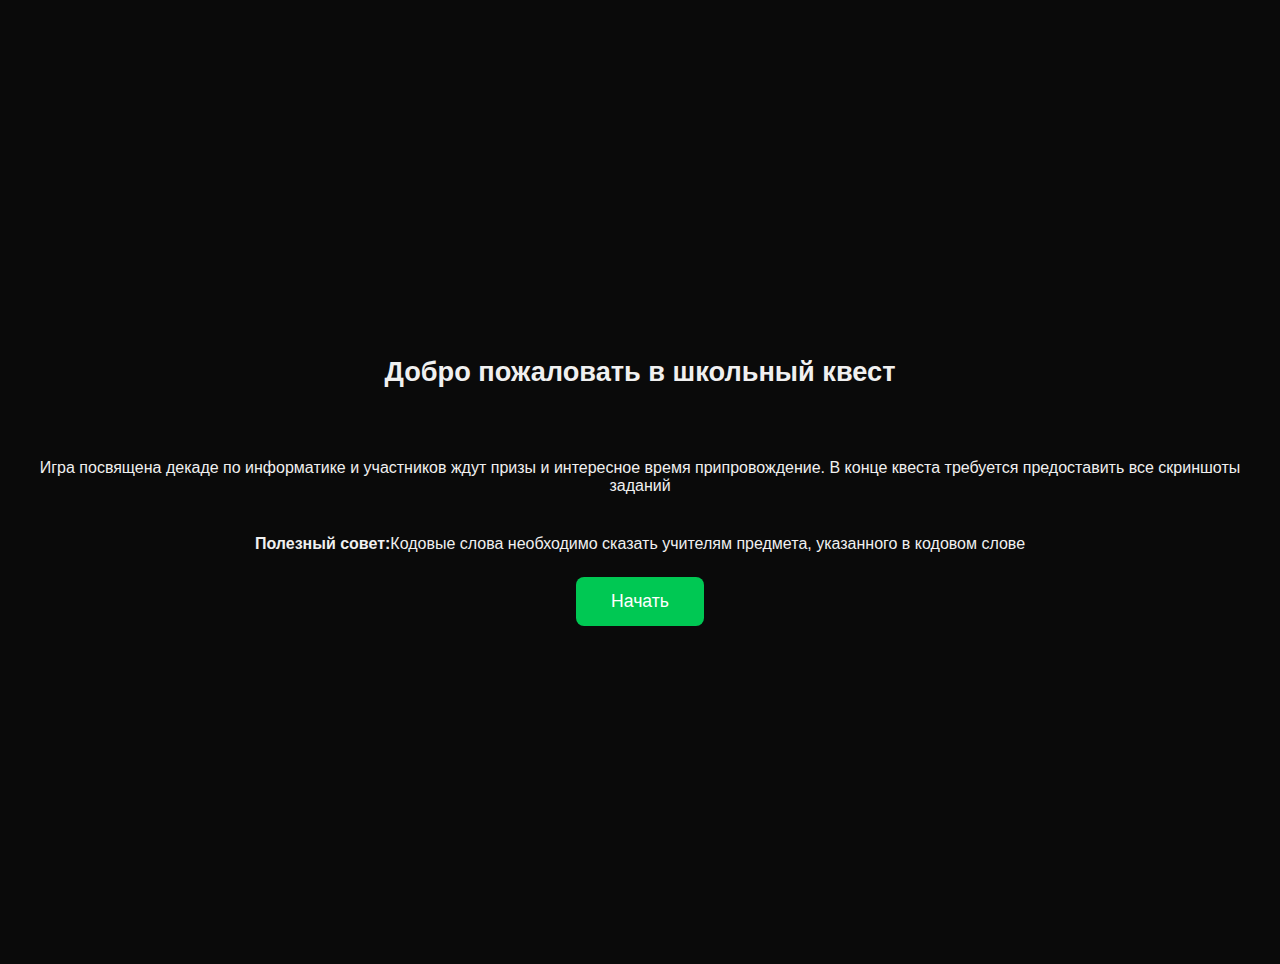
<file: index.html>
<!DOCTYPE html>
<html lang="en">
<head>
    <meta charset="UTF-8">
    <link rel="icon" href="emblem.jpg" type="image/jpg">
    <link rel="stylesheet" href="style.css">
    <meta name="viewport" content="width=device-width, initial-scale=1.0">
    <title>Welcome</title>
 
    </head>
    <body>
    
      <h1>Добро пожаловать в школьный квест</h1>
      <p>Игра посвящена декаде по информатике и участников ждут призы и интересное время припровождение.
          В конце квеста требуется предоставить все скриншоты заданий
      </p>
      <p><strong>Полезный совет:</strong>Кодовые слова необходимо сказать учителям предмета, указанного в кодовом слове </p>
      
      <button onclick="location.href='54quest№1.html'">Начать</button>
    
    </body>
    </html>
</file>
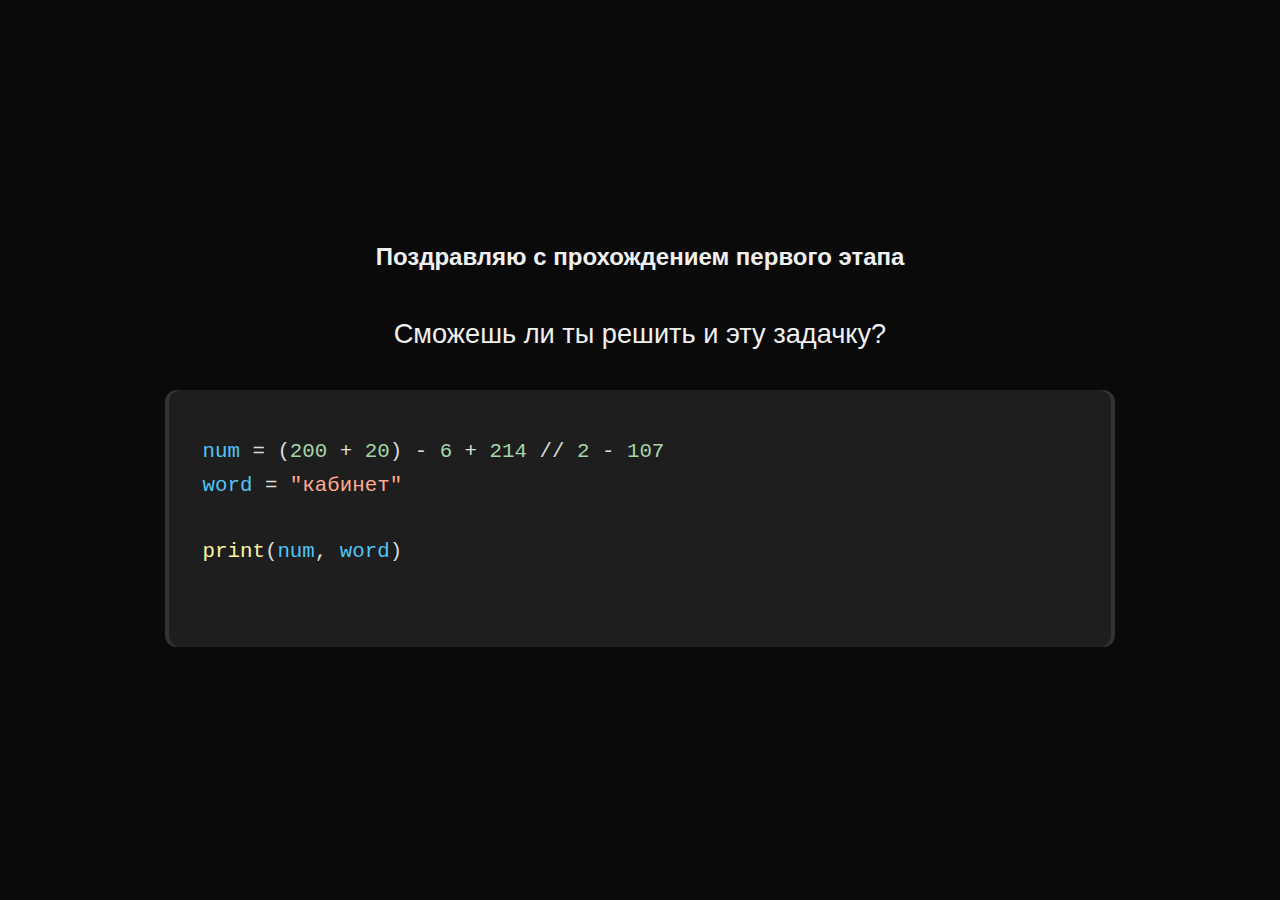
<file: 102quest№2.html>
<!DOCTYPE html>
<html lang="en">
<head>
    <meta charset="UTF-8">
    <link rel="icon" href="emblem.jpg" type="image/jpg">
    <meta name="viewport" content="width=device-width, initial-scale=1.0">
    <title>Quest №2</title>
    <link rel="stylesheet" href="style2.css">

 </head>
 <body>
       <div class="soderzh">
         <h1>Поздравляю с прохождением первого этапа</h1>
  
         <p class="task-text">Сможешь ли ты решить и эту задачку?</p>
  
  
         <div class="code-container">
         <pre class="code-block">
 <span class="keyword">num</span> = (<span class="number">200</span> + <span class="number">20</span>) - <span class="number">6</span> + <span class="number">214</span> // <span class="number">2</span> - <span class="number">107</span>
 <span class="keyword">word</span> = <span class="string">"кабинет"</span>
 
 <span class="function">print</span>(<span class="keyword">num</span>, <span class="keyword">word</span>)
           </pre>
 
     </body>
     </html>
     
 
 </body>
 </html>
</file>
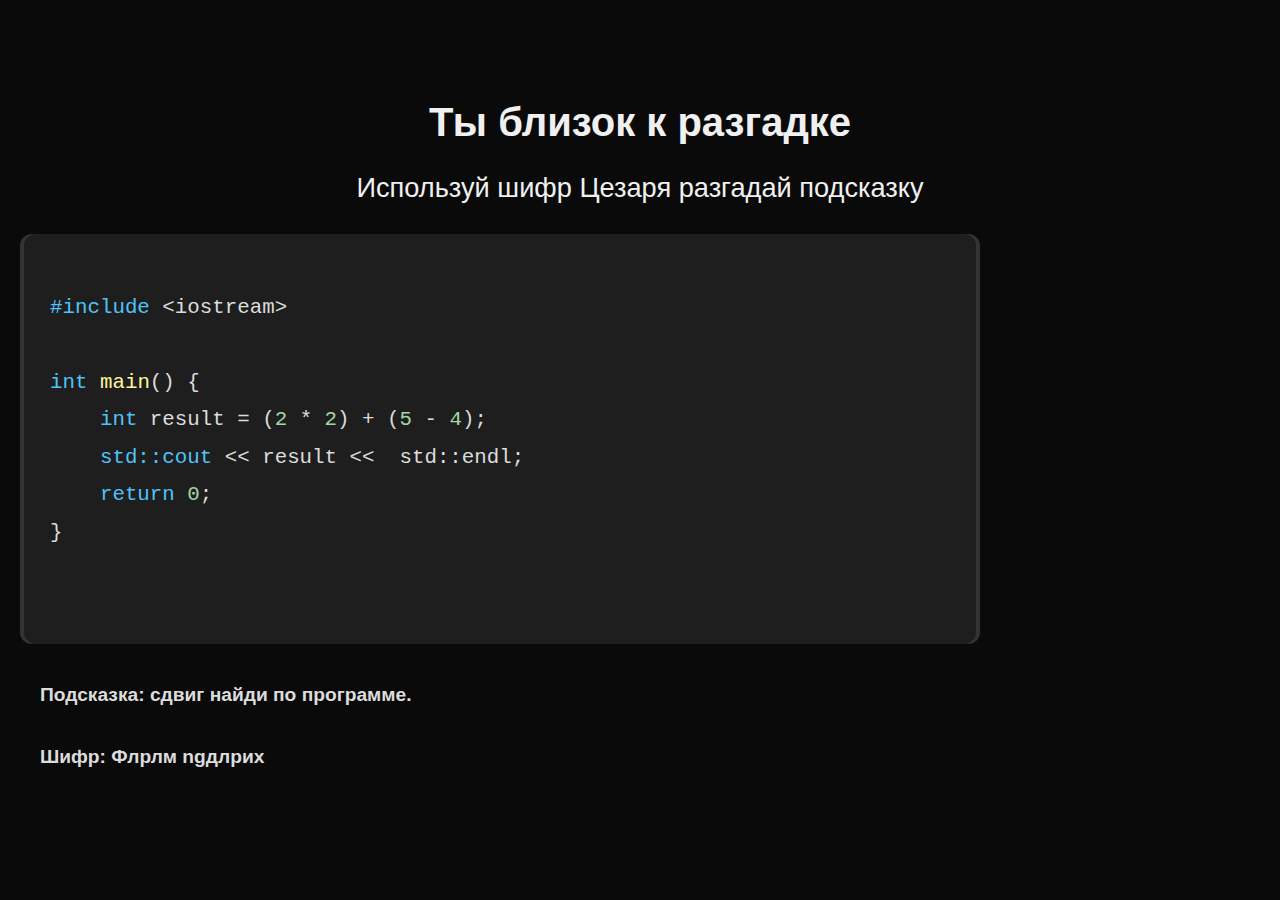
<file: 452quest№5.html>
<!DOCTYPE html>
<html lang="en">
<head>
    <meta charset="UTF-8">
    <link rel="icon" href="emblem.jpg" type="image/jpg">
    <meta name="viewport" content="width=device-width, initial-scale=1.0">
    <title>Quest №5</title>
    <link rel="stylesheet" href="style5.css">
    </head>
<body>
      <div class="soderzh">
        <h1>Ты близок к разгадке</h1>
 
        <p class="task-text">Используй шифр Цезаря разгадай подсказку</p>






 
        <div class="code-container">
            <pre class="code-block">
<span class="keyword">#include</span> &lt;iostream&gt;

<span class="keyword">int</span> <span class="function">main</span>() {
    <span class="keyword">int</span> result = (<span class="number">2</span> * <span class="number">2</span>) + (<span class="number">5</span> - <span class="number">4</span>);
    <span class="keyword">std::cout</span> &lt;&lt; result &lt;&lt;  std::endl;
    <span class="keyword">return</span> <span class="number">0</span>;
}
            </pre>
        </div>
        <p class="hint">Подсказка: сдвиг найди по программе.</p>
        <p class="hint"> Шифр: Флрлм ngдлрих</p>
      </div>

    </body>
    </html>





</body>
</html>
</file>
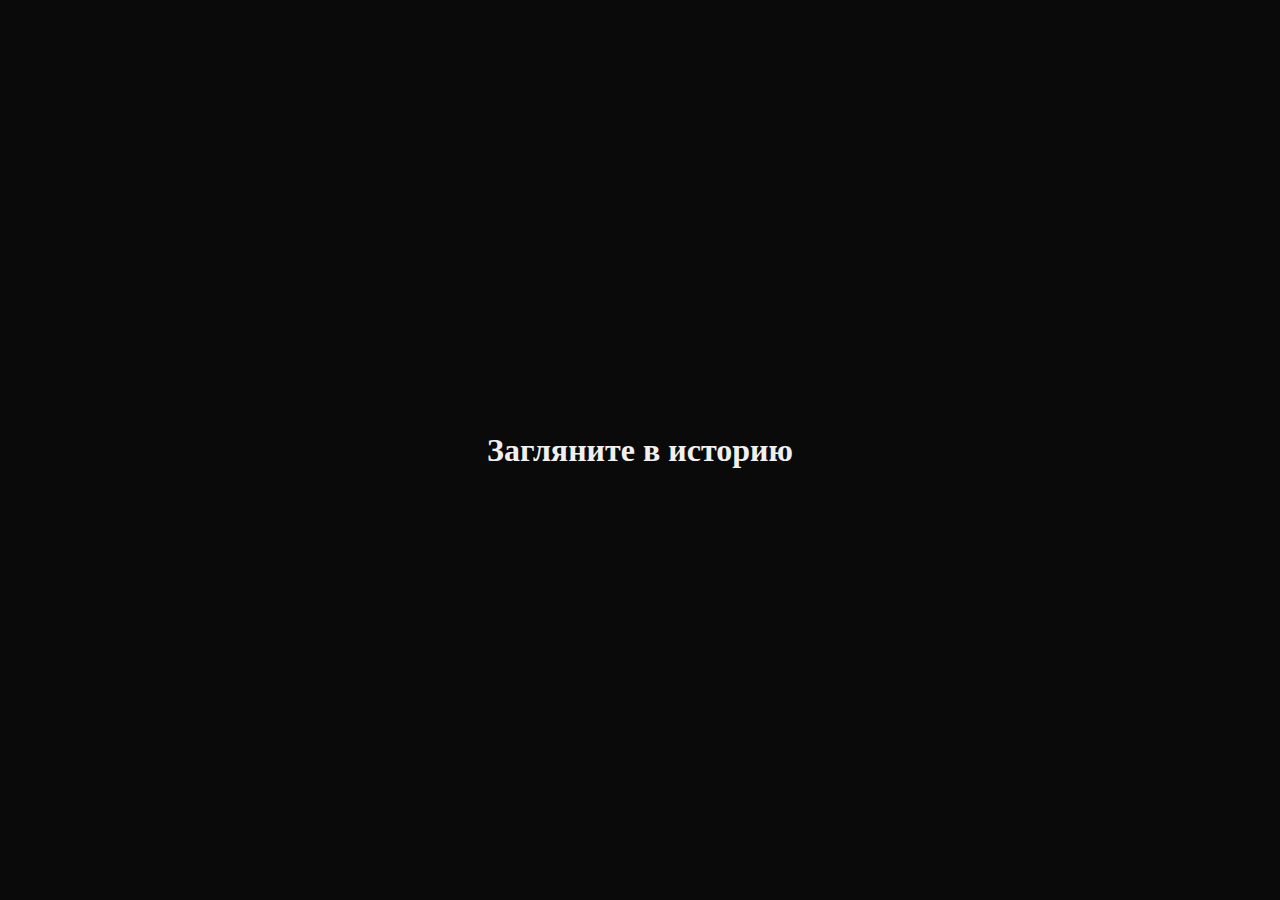
<file: 533quest№4.html>
<!DOCTYPE html>
<html lang="en">
<head>
    <meta charset="UTF-8">
    <link rel="icon" href="emblem.jpg" type="image/jpg">
    <meta name="viewport" content="width=device-width, initial-scale=1.0">
    <title>Quest №4</title>
    <style>
        body {
        display: flex;
        justify-content: center;
        align-items: center;
        height: 100vh;  
        margin: 0;
        background-color: #0a0a0a;
        color: #f0f0f0;   
            
        ove
        }
    </style>
 </head>

<body>
    <h1 style="  text-align: center; margin: 0 auto;">Загляните в историю</h1>

</body>

</html>
</file>
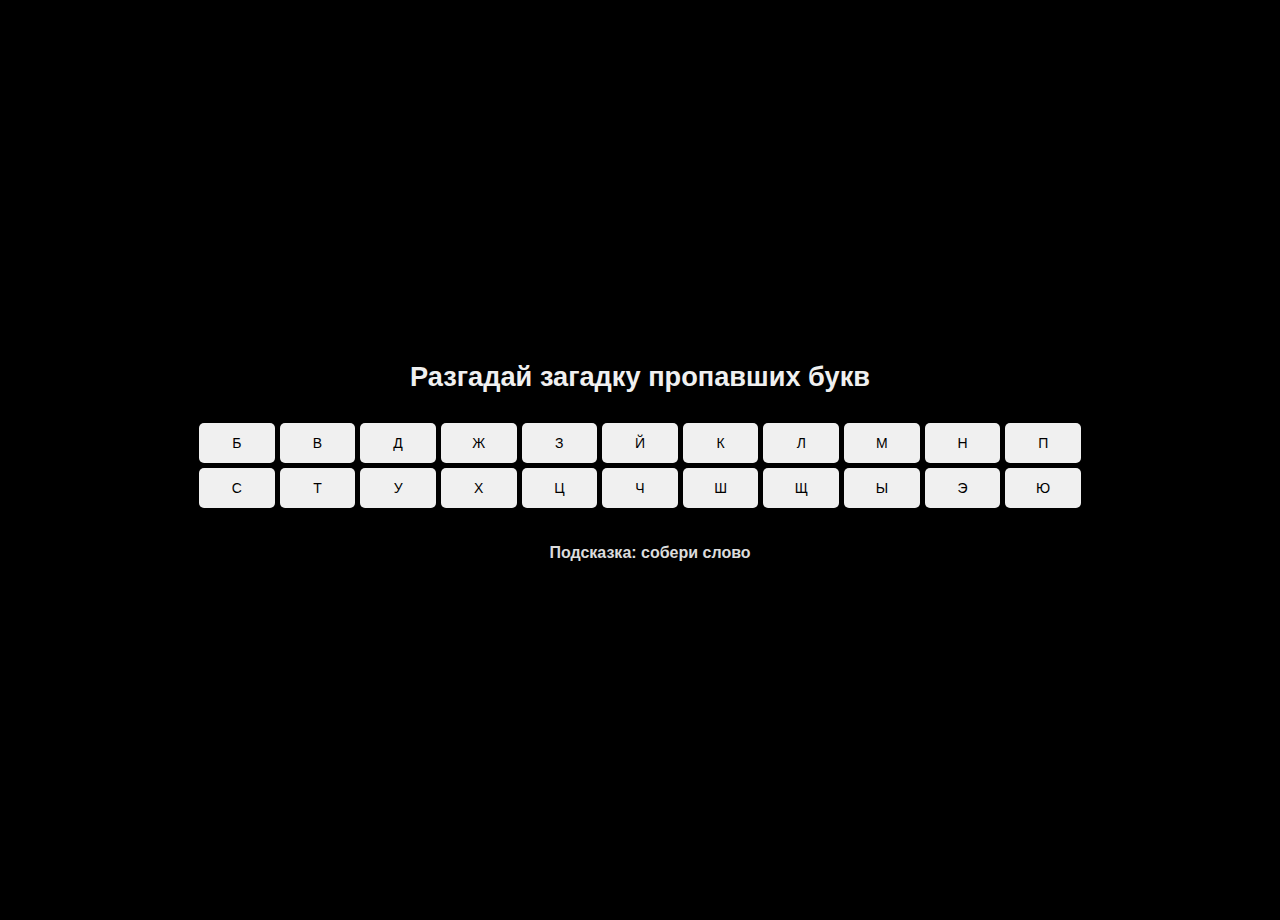
<file: 54quest1.html>
<!DOCTYPE html>
<html lang="ru">
<head>
  <meta charset="UTF-8">
  <link rel="icon" href="emblem.jpg" type="image/jpg">
  <meta name="viewport" content="width=device-width, initial-scale=1.0">
  <title>Quest №1</title>
  <link rel="stylesheet" href="style1.css">
</head>
<body>
    <div class="soderzh">
        <h1>Разгадай загадку пропавших букв</h1>
        <div class="keyboard"> 
          <div class="key">Б</div>
          <div class="key">В</div>
          <div class="key">Д</div>
          <div class="key">Ж</div>
          <div class="key">З</div>
          <div class="key">Й</div>
          <div class="key">К</div>
          <div class="key">Л</div>
          <div class="key">М</div>
          <div class="key">Н</div>
          <div class="key">П</div>
          <div class="key">С</div>
          <div class="key">Т</div>
          <div class="key">У</div>
          <div class="key">Х</div>
          <div class="key">Ц</div>
          <div class="key">Ч</div>
          <div class="key">Ш</div>
          <div class="key">Щ</div>
          <div class="key">Ы</div>
          <div class="key">Э</div>
          <div class="key">Ю</div>
        </div> 
        <p class="hint">Подсказка: собери слово</p>
      </div>
      
</body>
</html>
</file>
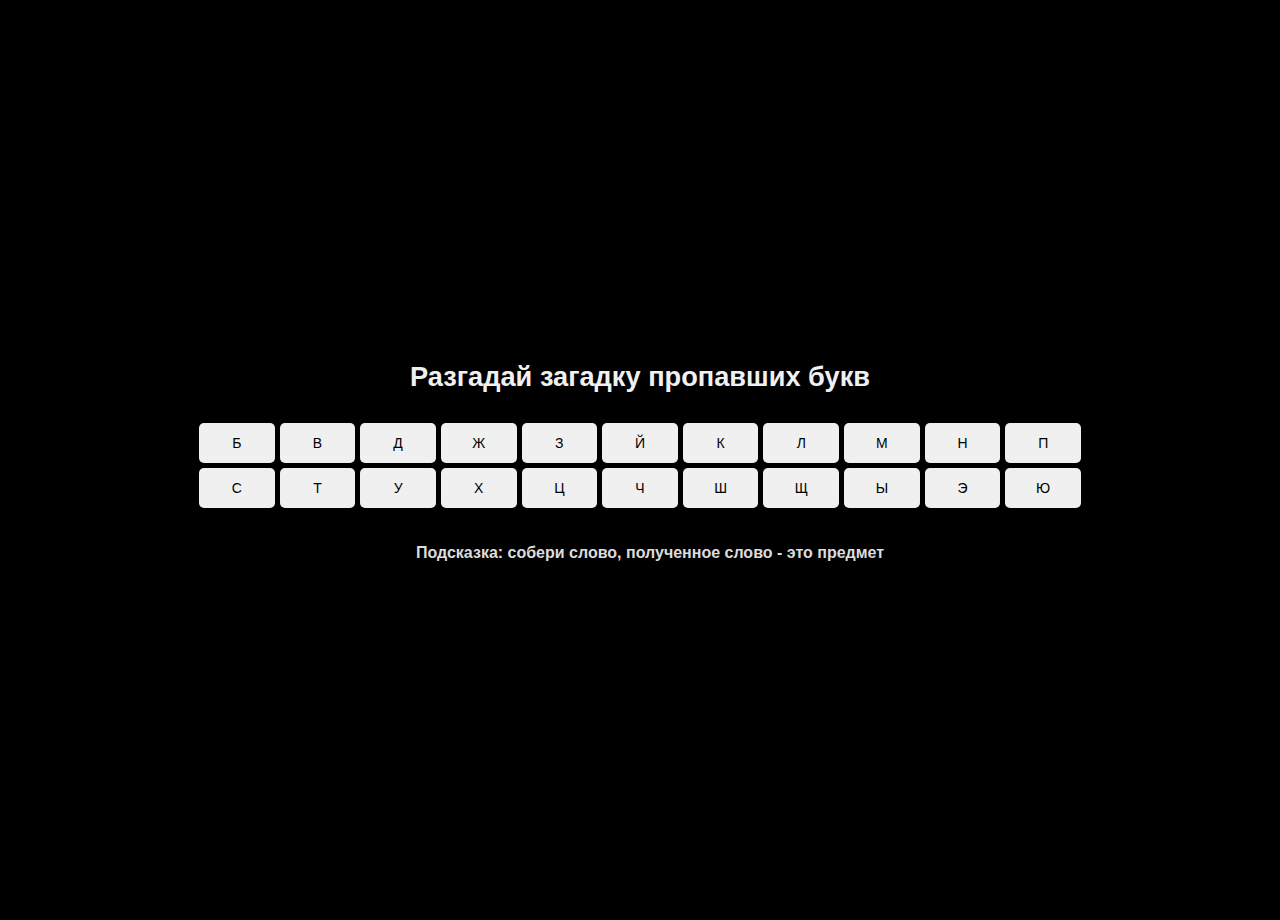
<file: 54quest№1.html>
<!DOCTYPE html>
<html lang="ru">
<head>
  <meta charset="UTF-8">
  <link rel="icon" href="emblem.jpg" type="image/jpg">
  <meta name="viewport" content="width=device-width, initial-scale=1.0">
  <title>Quest №1</title>
  <link rel="stylesheet" href="style1.css">
</head>
<body>
    <div class="soderzh">
        <h1>Разгадай загадку пропавших букв</h1>
        <div class="keyboard"> 
          <div class="key">Б</div>
          <div class="key">В</div>
          <div class="key">Д</div>
          <div class="key">Ж</div>
          <div class="key">З</div>
          <div class="key">Й</div>
          <div class="key">К</div>
          <div class="key">Л</div>
          <div class="key">М</div>
          <div class="key">Н</div>
          <div class="key">П</div>
          <div class="key">С</div>
          <div class="key">Т</div>
          <div class="key">У</div>
          <div class="key">Х</div>
          <div class="key">Ц</div>
          <div class="key">Ч</div>
          <div class="key">Ш</div>
          <div class="key">Щ</div>
          <div class="key">Ы</div>
          <div class="key">Э</div>
          <div class="key">Ю</div>
        </div> 
        <p class="hint">Подсказка: собери слово, полученное слово - это предмет</p>
      </div>
      
</body>
</html>
</file>
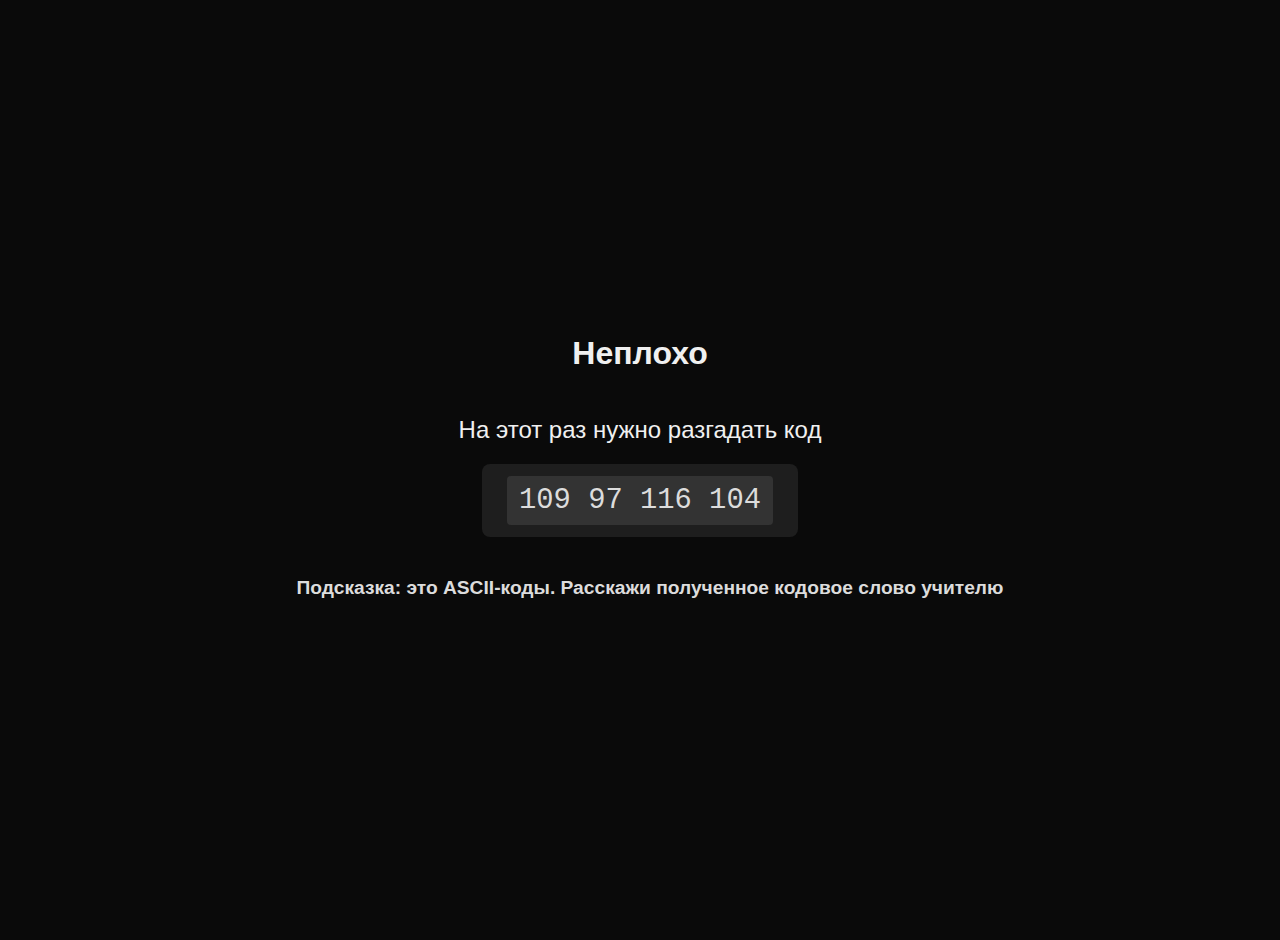
<file: 67quest№3.html>
<!DOCTYPE html>
<html lang="en">
<head>
    <meta charset="UTF-8">
    <link rel="icon" href="emblem.jpg" type="image/jpg">
    <meta name="viewport" content="width=device-width, initial-scale=1.0">
    <title>Quest №3</title>
    <link rel="stylesheet" href="style3.css">
    </head>
<body>
      <div class="soderzh">
        <h1>Неплохо</h1>
 
        <p class="task-text">На этот раз нужно разгадать код</p>
        <div class="code-container">
            <div class="code-block">
              <span class="code-item">109 97 116 104</span>
            </div>
          </div>
      
          <p class="hint">Подсказка: это ASCII-коды. Расскажи полученное кодовое слово учителю</p>
        </div>
</body>
</html>
</file>
<file: style.css>
body {
    margin: 0;
    font-family: sans-serif;
  background-color: #0a0a0a;
  color: #f0f0f0;
     user-select: none !important;
    display: flex;
    flex-direction: column;
    align-items: center;
    justify-content: center;
    padding: 2em;
    min-height: 100vh;
    text-align: center;
 
    max-widht:600px;
    
    }

    h1 {
    font-size: 1.7em;
    margin-bottom: 2em;
    }

    p {
    font-size: 1em;
    margin-bottom: 1.5em;
    }

    button {
    font-size: 1.1em;
    padding: 0.8em 2em;
    border: none;
    border-radius: 8px;
    background: #00c853;
    color: white;
    cursor: pointer;
    }

    button:hover {
    background: #00b342;
    }
</file>
<file: style2.css>
html, body {
  margin: 0;
  padding: 0;
  font-family: Arial, sans-serif;
  height: 100%;
  background-color: #0a0a0a;
  color: #f0f0f0;
    user-select: none;
}

.soderzh {
  display: flex;
  flex-direction: column;
  justify-content: center;
  align-items: center;
  padding: 50px 20px;
  box-sizing: border-box;
  min-height: 100vh;
  text-align: center;
  overflow: auto;
}

h1 {
  font-size: 1.5em;
  margin-top: 50px;
  margin-bottom: 20px;
  font-weight: bold;
}

.subtext {
  font-size: 1.1em;
  color: #888;
  margin-bottom: 30px;
}

.task-text {
  font-size: 1.7em;
  margin-bottom: 40px;
}

.code-container {
  width: 100%;
  max-width: 900px;
  background-color: #1e1e1e;
  padding: 25px;
  border-radius: 12px;
  overflow-x: auto;
  text-align: left;
  box-shadow: inset 4px 0 0 #333, inset -4px 0 0 #333;
  margin-bottom: 60px;
}

.code-block {
  font-family: 'Courier New', monospace;
  font-size: 1.3em;
  color: #dcdcdc;
  white-space: pre-wrap;
  word-wrap: break-word;
  margin: 20px 0;
  line-height: 1.6;
}

.keyword {
  color: #4FC3F7;
}

.number {
  color: #A5D6A7;
}

.string {
  color: #FFAB91;
}

.function {
  color: #FFF59D;
}

@media (max-width: 768px) {
  h1 {
    font-size: 2em;
    margin-top: 40px;
  }

  .subtext {
    font-size: 1.1em;
  }

  .task-text {
    font-size: 1.4em;
    margin-bottom: 30px;
  }

  .code-container {
    max-width: 100%;
    padding: 20px;
    margin-bottom: 40px;
  }

  .code-block {
    font-size: 1.2em;
    margin: 15px 0;
  }
}

@media (max-width: 480px) {
  h1 {
    font-size: 1.3em;
 
  }

  .subtext {
    font-size: 0.9em;
  }

  .task-text {
    font-size: 1.15em;
    margin-bottom: 40px;
  }

  .code-container {
    width: 90%;
  max-width: 350px;
    padding: 15px;
    margin-bottom: 30px;
  }

  .code-block {
    font-size: 1.1em;
    margin: 20px 0;
  }
}
</file>
<file: style5.css>
html, body {
  margin: 0;
  padding: 0;
  font-family: Arial, sans-serif;
  height: 100%;
  background-color: #0a0a0a;
  color: #f0f0f0;
    user-select: none;
}

.soderzh {
  padding: 50px 20px;
  text-align: center;
  height: 100%;
  box-sizing: border-box;
}

h1 {
  font-size: 2.5em;
  margin-top: 50px;
  margin-bottom: 20px;
  font-weight: bold;
}

.description {
  font-size: 1.1em;
  color: #888;
  margin-bottom: 20px;
}

.task-text {
  font-size: 1.7em;
  margin-bottom: 30px;
}

.code-container {
  width: 100%;
  max-width: 900px;
  background-color: #1e1e1e;
  padding: 30px;
  border-radius: 12px;
  overflow-x: auto;
  text-align: left;
  box-shadow: inset 4px 0 0 #333, inset -4px 0 0 #333;
  margin-bottom: 40px;
}

.code-block {
  font-family: 'Courier New', monospace;
  font-size: 1.3em;
  color: #dcdcdc;
  white-space: pre-wrap;
  word-wrap: break-word;
  margin: 25px 0;
  line-height: 1.8;
}

.keyword {
  color: #4FC3F7;
}

.number {
  color: #A5D6A7;
}

.string {
  color: #FFAB91;
}

.function {
  color: #FFF59D;
}

.hint {
  font-size: 1.2em;
  color: #dcdcdc;
  margin-left: 20px;
  margin-top: 40px;
  text-align: left;
  font-weight: bold;
}

@media (max-width: 768px) {
  h1 {
    font-size: 2em;
    margin-top: 40px;
  }

  .description {
    font-size: 1em;
  }

  .task-text {
    font-size: 1.4em;
    margin-bottom: 30px;
  }

 

  .code-block {
    font-size: 1.2em;
    margin: 15px 0;
  }
}

@media (max-width: 480px) {
  h1 {
    font-size: 1.8em;
    margin-top: 30px;
  }

  .description {
    font-size: 0.9em;
  }

  .task-text {
    font-size: 1.3em;
    margin-bottom: 20px;
  }

  .code-container {
    padding: 15px;
    margin-bottom: 30px;




  }

  .code-block {
    font-size: 1.1em;
    margin: 20px 0;



  }

  
    .hint {
      font-size: 1em;
    }
  }
  
  @media (max-width: 480px) {
    h1 {
      font-size: 1.3em;
    }
  
    .description {
      font-size: 0.9em;
    }
  
    .code-block {
      font-size: 0.9em;
    }
  
    .hint {
      font-size: 0.9em;
      margin-top:20px
    }
      .task-text {
    font-size: 1em;
    margin-bottom: 20px;
  }
      .code-container {
    max-width: 90%;
    padding: 10px;
    margin-bottom: 20px;

  }
  }
</file>
<file: style1.css>
html, body {
  margin: 0;
  padding: 0;
  height: 100%;
  background-color: #000;
  font-family: Arial, sans-serif;
  color: #f0f0f0;
    user-select: none;
  overflow: hidden;
}

.soderzh {
  display: flex;
  flex-direction: column;
  justify-content: center;
  align-items: center;
  height: 100vh;
  text-align: center;
  padding: 10px;
  overflow: auto;
}

h1 {
  font-size: 1.7em;
  margin-bottom: 30px;
}

.keyboard {
  display: grid;
  grid-template-columns: repeat(11, 1fr);  
  gap: 5px;
  justify-content: center;
  width: 70%; 
  margin-bottom: 20px;
}

.key {
  display: flex;
  justify-content: center;
  align-items: center;
  color: #000;
  text-decoration: none;
  background-color: #f0f0f0;
  border-radius: 5px;
  font-size: 14px;  
  cursor: pointer;
  transition: background-color 0.2s;
  -webkit-tap-highlight-color: transparent;
  height: 40px;   
}

.key:hover {
  background-color: #dcdcdc;
}

.hint {
  font-size: 1em;
  color: #dcdcdc;
  margin-left: 20px;
  text-align: left;
  font-weight: bold;
}

@media (max-width: 1080px) {
 

  .key {
    height: 40px;
    font-size: 14px;
  }

  .hint {
    font-size: 1.2em;
  }
}

@media (max-width: 768px) {
 

  .key {
    height: 40px;
    font-size: 12px;
  }

  .hint {
    font-size: 1.1em;
  }
}

@media (max-width: 480px) {
 

  .key {
    height: 35px;
    font-size: 17px;
  }

  .hint {
    font-size: 1em;
  }
}
</file>
<file: style3.css>
html, body {
  margin: 0;
  padding: 0;
  font-family: Arial, sans-serif;
  height: 100%;
  background-color: #0a0a0a;
  color: #f0f0f0;
    user-select: none;
  overflow: hidden;
}

.soderzh {
  display: flex;
  flex-direction: column;
  justify-content: center;
  align-items: center;
  padding: 20px;
  text-align: center;
  height: 100%;
}

h1 {
  font-size: 2em;
  margin-bottom: 20px;
}

 

.code-container {
  margin-top: 10px;
  background-color: #1e1e1e;
  padding: 20px;
  border-radius: 8px;
  display: inline-block;
}

.code-block {
  font-family: 'Courier New', monospace;
  font-size: 1.5em;
  color: #dcdcdc;
}

.code-item {
  background-color: #333;
  padding: 8px 12px;
  border-radius: 4px;
  color: #dcdcdc;
  text-decoration: none;
  font-size: 1.2em;
  margin: 5px;
}

.hint {
  font-size: 1.2em;
  color: #dcdcdc;
  margin-left: 20px;
  margin-top: 40px;  
  text-align: left;
  font-weight: bold;
}

p {
  font-size: 1.5em;
  margin-bottom: 10px;
}

@media (max-width: 768px) {
  h1 {
    font-size: 1.5em;
  }

 

  .code-item {
    font-size: 1.2em;
  }

  .hint {
    font-size: 1em;
    margin-top: 35px;
  }
}

@media (max-width: 480px) {
  h1 {
    font-size: 1.3em;
  }

 

  .code-item {
    font-size: 1em;
  }

  .hint {
    font-size: 0.9em;
    margin-top: 30px;
  }
    .code-container {
    width: 90%;
  max-width: 350px;
    padding: 15px;
    margin-bottom: 30px;
  }
  p {
    font-size: 0.9em;
 
  }
}
</file>
